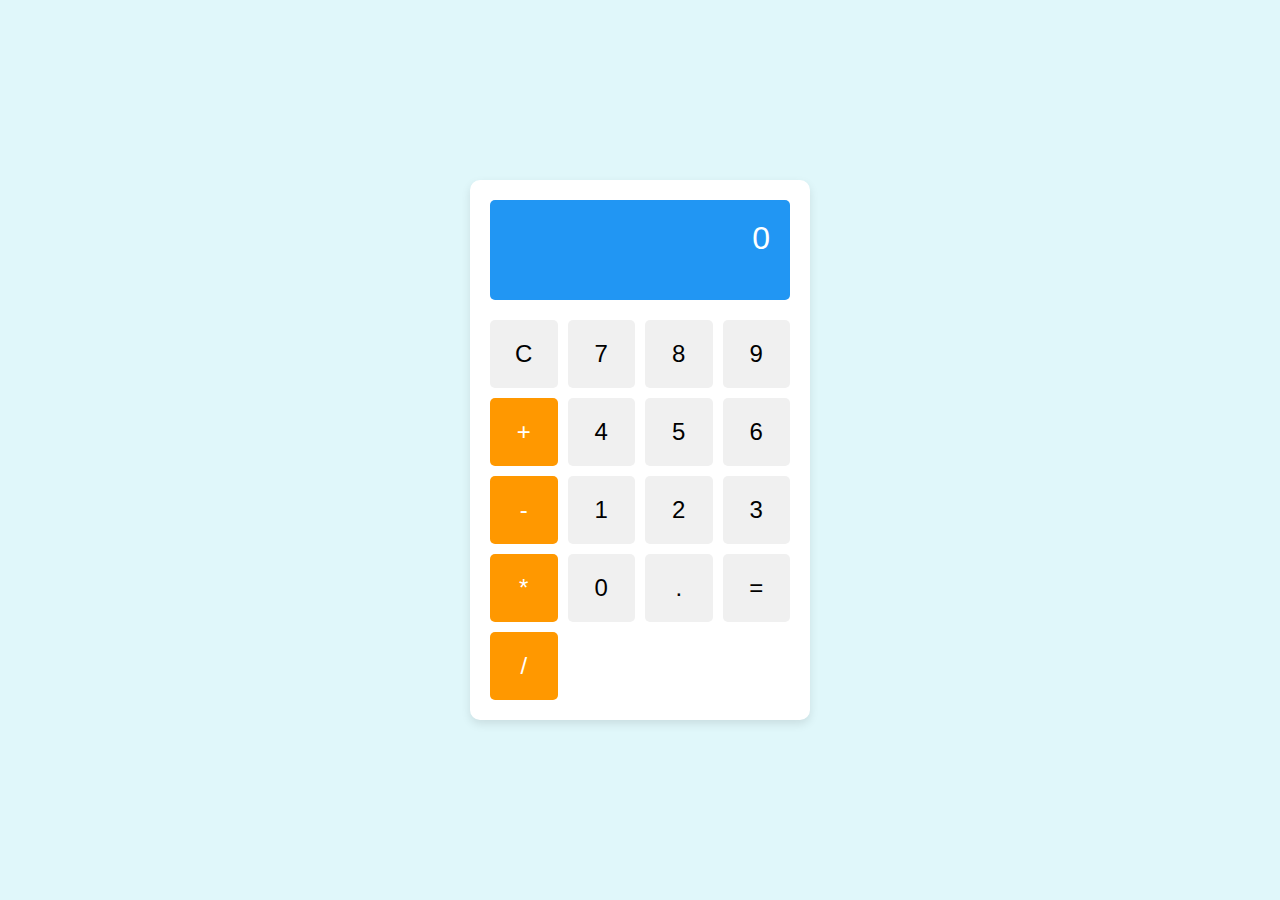
<file: Calculator/index.html>
<!DOCTYPE html>
<html lang="en">
<head>
    <meta charset="UTF-8">
    <meta name="viewport" content="width=device-width, initial-scale=1.0">
    <title>Basic Calculator</title>
    <link rel="stylesheet" href="styles.css">
</head>
<body>
    <div class="calculator">
        <div class="display" id="display">0</div>
        <div class="buttons">
            <button class="btn" onclick="clearDisplay()">C</button>
            <button class="btn" onclick="appendNumber('7')">7</button>
            <button class="btn" onclick="appendNumber('8')">8</button>
            <button class="btn" onclick="appendNumber('9')">9</button>
            <button class="btn operator" onclick="appendOperator('+')">+</button>

            <button class="btn" onclick="appendNumber('4')">4</button>
            <button class="btn" onclick="appendNumber('5')">5</button>
            <button class="btn" onclick="appendNumber('6')">6</button>
            <button class="btn operator" onclick="appendOperator('-')">-</button>

            <button class="btn" onclick="appendNumber('1')">1</button>
            <button class="btn" onclick="appendNumber('2')">2</button>
            <button class="btn" onclick="appendNumber('3')">3</button>
            <button class="btn operator" onclick="appendOperator('*')">*</button>

            <button class="btn" onclick="appendNumber('0')">0</button>
            <button class="btn" onclick="appendOperator('.')">.</button>
            <button class="btn" onclick="calculate()">=</button>
            <button class="btn operator" onclick="appendOperator('/')">/</button>
        </div>
    </div>

    <script src="script.js"></script>
</body>
</html>
</file>
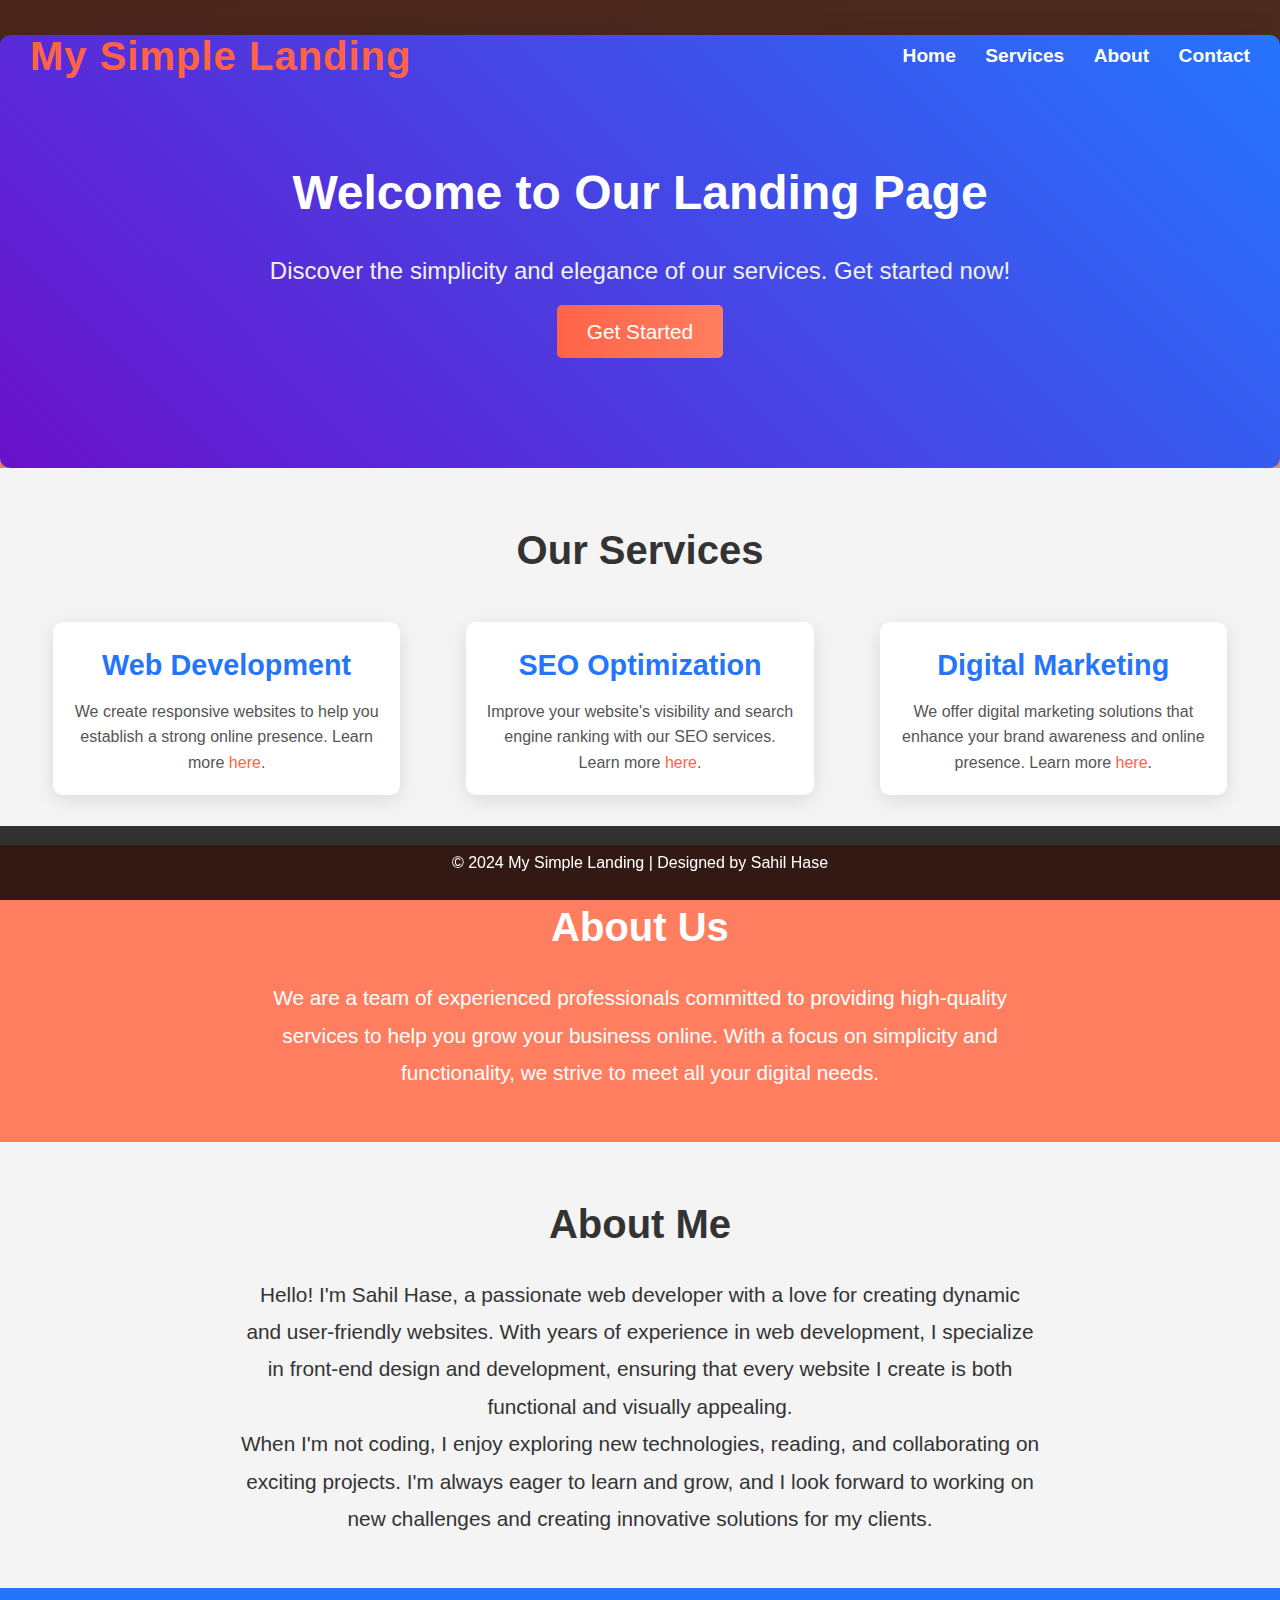
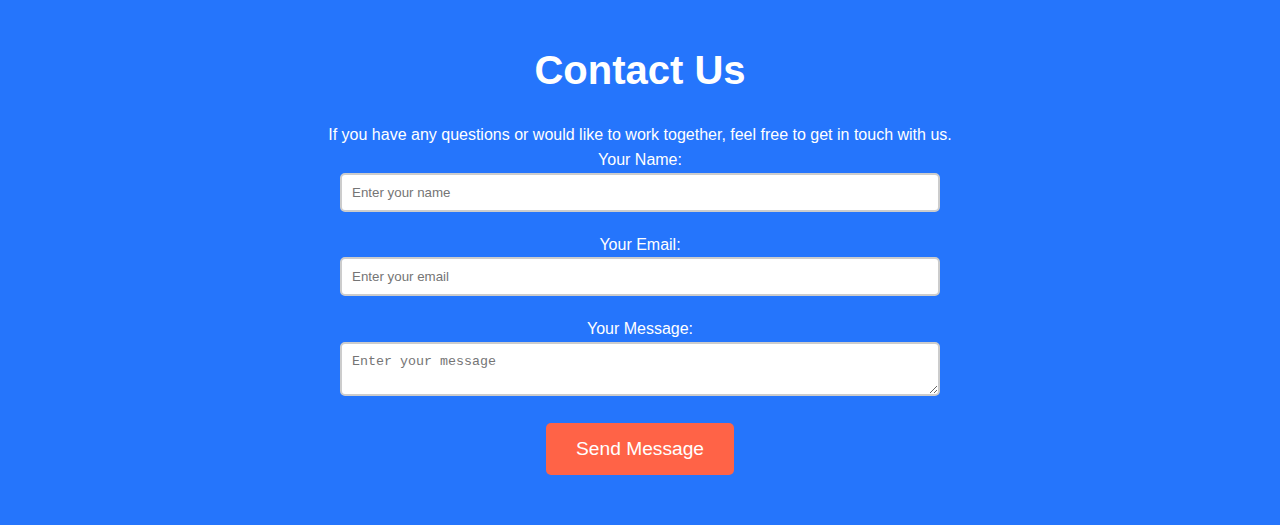
<file: Landing Page/index.html>
<!DOCTYPE html>
<html lang="en">
<head>
    <meta charset="UTF-8">
    <meta name="viewport" content="width=device-width, initial-scale=1.0">
    <title>My Simple Landing Page</title>
    <link rel="stylesheet" href="styles.css">
</head>
<body>
    <header>
        <div class="logo">
            <h1>My Simple Landing</h1>
        </div>
        <nav>
            <ul>
                <li><a href="#home">Home</a></li>
                <li><a href="#services">Services</a></li>
                <li><a href="#about">About</a></li>
                <li><a href="#contact">Contact</a></li>
            </ul>
        </nav>
    </header>

    <section id="home" class="main-content">
        <div class="hero">
            <h2>Welcome to Our Landing Page</h2>
            <p>Discover the simplicity and elegance of our services. Get started now!</p>
            <a href="#services" class="cta-button">Get Started</a>
        </div>
    </section>

    <section id="services" class="services">
        <h2>Our Services</h2>
        <div class="service-cards">
            <div class="service-card">
                <h3>Web Development</h3>
                <p>We create responsive websites to help you establish a strong online presence. Learn more <a href="#contact">here</a>.</p>
            </div>
            <div class="service-card">
                <h3>SEO Optimization</h3>
                <p>Improve your website's visibility and search engine ranking with our SEO services. Learn more <a href="#contact">here</a>.</p>
            </div>
            <div class="service-card">
                <h3>Digital Marketing</h3>
                <p>We offer digital marketing solutions that enhance your brand awareness and online presence. Learn more <a href="#contact">here</a>.</p>
            </div>
        </div>
    </section>

    <section id="about" class="about">
        <h2>About Us</h2>
        <p>We are a team of experienced professionals committed to providing high-quality services to help you grow your business online. With a focus on simplicity and functionality, we strive to meet all your digital needs.</p>
    </section>

    <!-- About Me Section -->
    <section id="about-me" class="about-me">
        <h2>About Me</h2>
        <p>Hello! I'm Sahil Hase, a passionate web developer with a love for creating dynamic and user-friendly websites. With years of experience in web development, I specialize in front-end design and development, ensuring that every website I create is both functional and visually appealing.</p>
        <p>When I'm not coding, I enjoy exploring new technologies, reading, and collaborating on exciting projects. I'm always eager to learn and grow, and I look forward to working on new challenges and creating innovative solutions for my clients.</p>
    </section>

    <!-- Contact Section -->
    <section id="contact" class="contact">
        <h2>Contact Us</h2>
        <p>If you have any questions or would like to work together, feel free to get in touch with us.</p>
        <form action="#" method="POST">
            <label for="name">Your Name:</label>
            <input type="text" id="name" name="name" placeholder="Enter your name" required>
            <label for="email">Your Email:</label>
            <input type="email" id="email" name="email" placeholder="Enter your email" required>
            <label for="message">Your Message:</label>
            <textarea id="message" name="message" placeholder="Enter your message" required></textarea>
            <button type="submit">Send Message</button>
        </form>
    </section>

    <footer>
        <p>&copy; 2024 My Simple Landing | Designed by Sahil Hase</p>
    </footer>
</body>
</html>
</file>
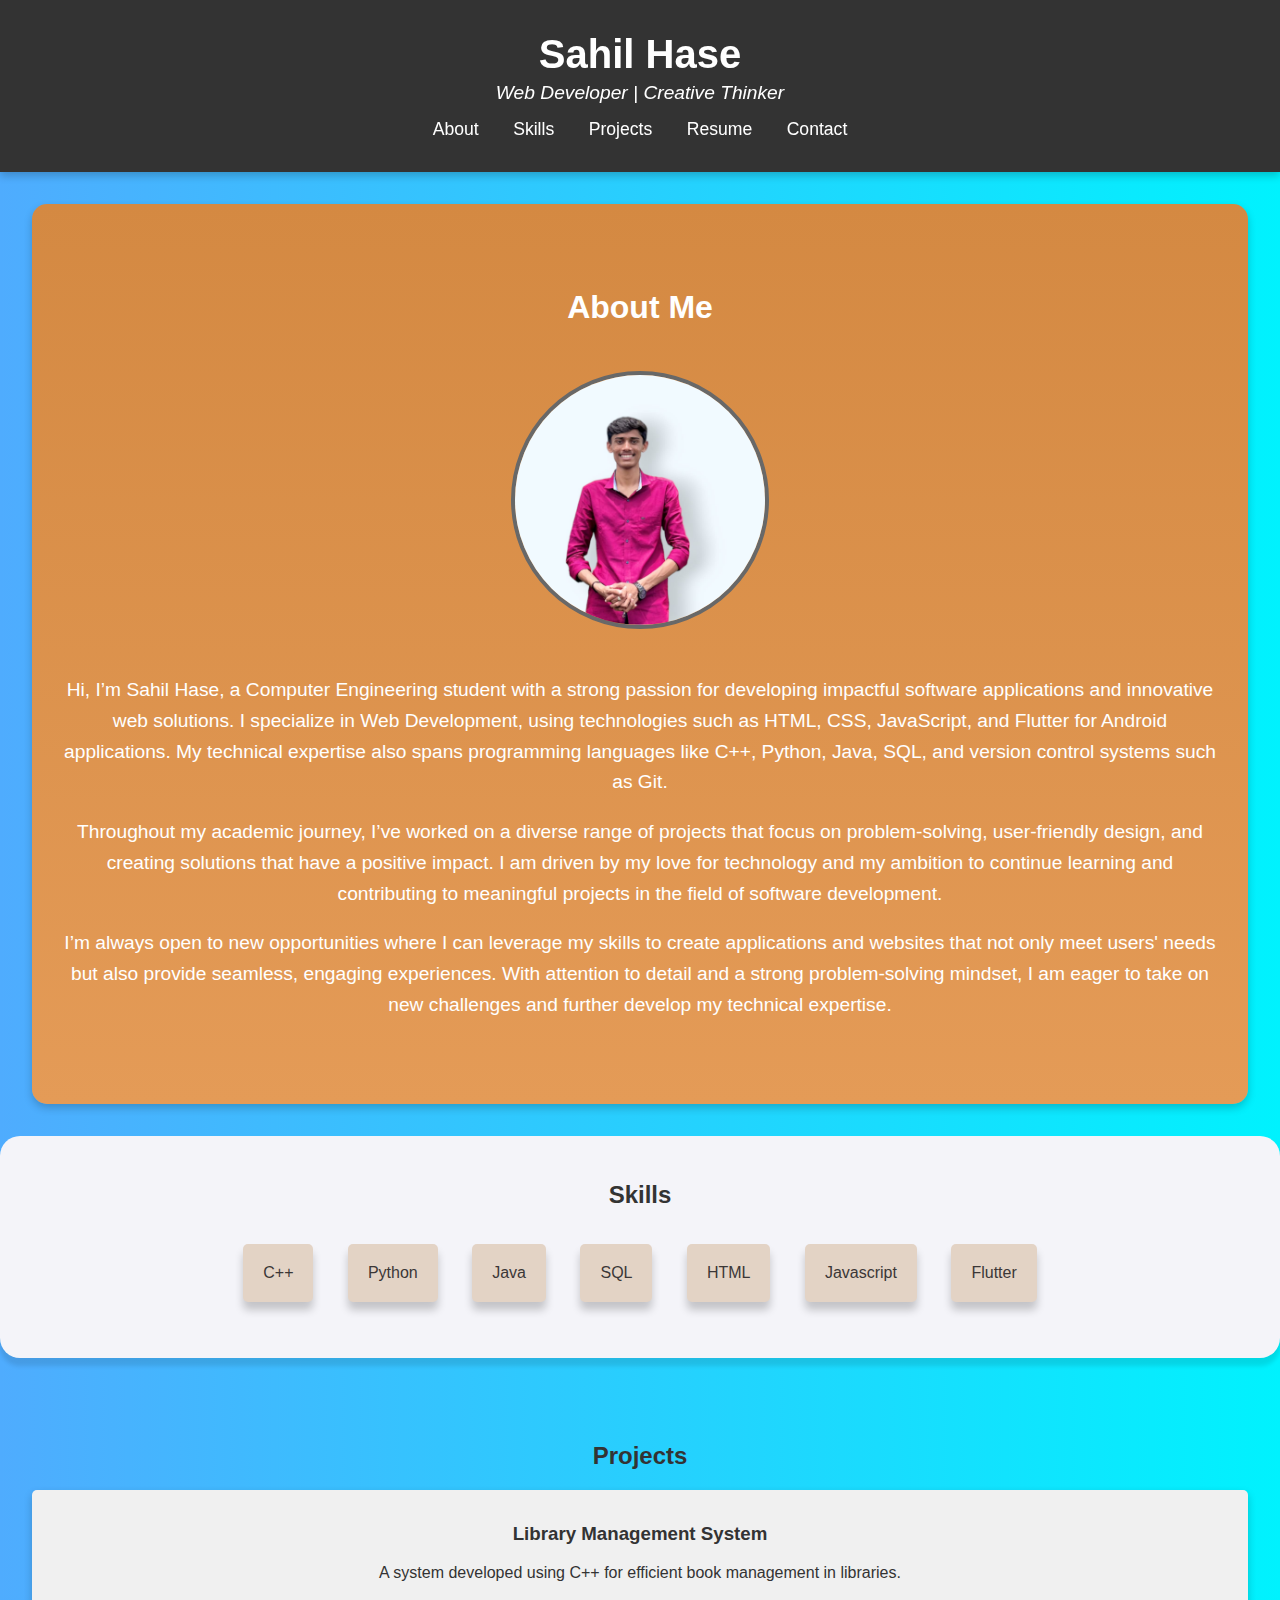
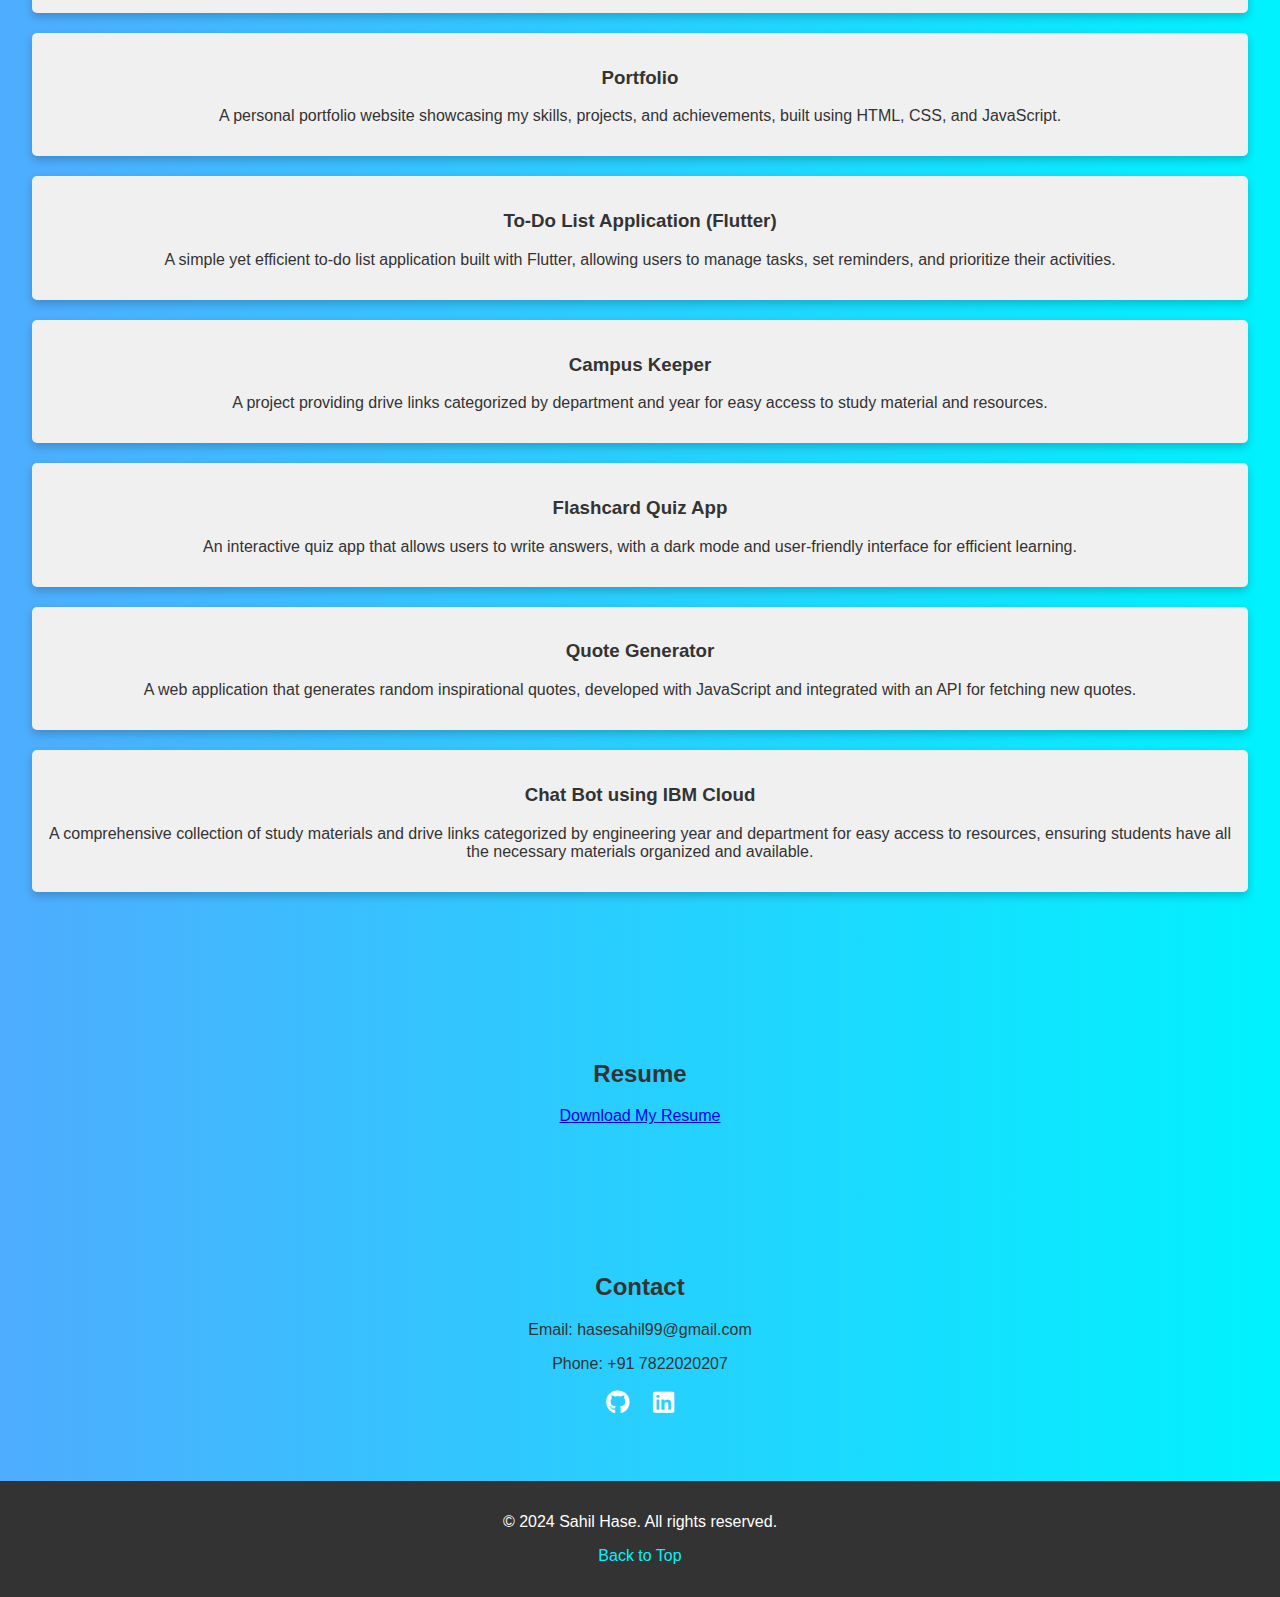
<file: Portfolio/portfolio.html>
<!DOCTYPE html>
<html lang="en">
<head>
    <meta charset="UTF-8">
    <meta name="viewport" content="width=device-width, initial-scale=1.0">
    <title>Personal Portfolio</title>
    <link rel="stylesheet" href="https://cdnjs.cloudflare.com/ajax/libs/font-awesome/6.0.0-beta3/css/all.min.css">
    <style>
        body {
            font-family: Arial, sans-serif;
            margin: 0;
            padding: 0;
            background: linear-gradient(to right, #4facfe, #00f2fe);
            color: #333;
            animation: fadeIn 2s ease-in-out;
        }

        header {
            text-align: center;
            background: #333;
            color: #fff;
            padding: 2rem 1rem;
            position: sticky;
            top: 0;
            z-index: 1000;
            box-shadow: 0 4px 8px rgba(0, 0, 0, 0.2);
        }

        header h1 {
            margin: 0;
            font-size: 2.5rem;
        }

        header p {
            margin: 5px 0 15px;
            font-size: 1.2rem;
            font-style: italic;
        }

        header nav a {
            color: #fff;
            text-decoration: none;
            margin: 0 15px;
            font-size: 1.1rem;
            transition: color 0.3s;
        }

        header nav a:hover {
            color: #00f2fe;
        }

        section {
            padding: 4rem 2rem;
            text-align: center;
        }

        /* About Section with a new gradient */
        section#about {
            background: linear-gradient(to bottom, #d48942, #e49b57); /* New Gradient */
            color: #fff;
            animation: slideInLeft 1s ease-in-out;
            border-radius: 15px;
            margin: 2rem;
            box-shadow: 0 4px 8px rgba(0, 0, 0, 0.2);
        }

        section img {
            width: 250px;
            height: 250px;
            border-radius: 50%;
            margin: 23px auto;
            border: 4px solid #686868;
           
        }

        section#about p {
            font-size: 1.2rem;
            line-height: 1.6;
        }

        /* Skills Section with light background */
        section#skills {
            background-color: #f4f4f9; /* Light background */
            padding: 25px;
            border-radius: 20px;
            box-shadow: 0 8px 4px rgba(0, 0, 0, 0.1);
        }

        section#skills ul {
            list-style-type: none;
            padding: 0;
        }

        section#skills ul li {
            display: inline-block;
            background: #e3d3c5;
            color: #3b3737;
            padding: 20px 20px;
            margin: 15px;
            border-radius: 5px;
            font-size: 1rem;
            box-shadow: 0 8px 8px rgba(0, 0, 0, 0.2);
        }

        section#projects ul {
            list-style-type: none;
            padding: 0;
        }

        section#projects ul li {
            margin: 20px 0;
            padding: 15px;
            background: #f0f0f0;
            border-radius: 5px;
            box-shadow: 0 4px 8px rgba(0, 0, 0, 0.2);
            animation: zoomIn 1s;
        }

        footer {
            text-align: center;
            padding: 1rem;
            background: #333;
            color: #fff;
        }

        footer a {
            color: #00f2fe;
            text-decoration: none;
        }

        .social-icons a {
            color: #fff;
            margin: 0 10px;
            font-size: 1.5rem;
            transition: transform 0.3s;
        }

        .social-icons a:hover {
            transform: scale(1.2);
        }

        @keyframes fadeIn {
            from { opacity: 0; }
            to { opacity: 1; }
        }

        @keyframes slideInLeft {
            from { transform: translateX(-100%); }
            to { transform: translateX(0); }
        }

        @keyframes zoomIn {
            from { transform: scale(0.8); opacity: 0; }
            to { transform: scale(1); opacity: 1; }
        }

    </style>
</head>
<body>
    <header>
        <h1>Sahil Hase</h1>
        <p>Web Developer | Creative Thinker</p>
        <nav>
            <a href="#about">About</a>
            <a href="#skills">Skills</a>
            <a href="#projects">Projects</a>
            <a href="#resume">Resume</a>
            <a href="#contact">Contact</a>
        </nav>
    </header>
    <section id="about">
        <h1>About Me</h1>
        <img src="your-image.jpg" alt="Sahil Hase">
        <p>Hi, I’m Sahil Hase, a Computer Engineering student with a strong passion for developing impactful software applications and innovative web solutions. I specialize in Web Development, using technologies such as HTML, CSS, JavaScript, and Flutter for Android applications. My technical expertise also spans programming languages like C++, Python, Java, SQL, and version control systems such as Git.</p>
        <p>Throughout my academic journey, I’ve worked on a diverse range of projects that focus on problem-solving, user-friendly design, and creating solutions that have a positive impact. I am driven by my love for technology and my ambition to continue learning and contributing to meaningful projects in the field of software development.</p>
        <p>I’m always open to new opportunities where I can leverage my skills to create applications and websites that not only meet users' needs but also provide seamless, engaging experiences. With attention to detail and a strong problem-solving mindset, I am eager to take on new challenges and further develop my technical expertise.</p>
    </section>
    
    

    <section id="skills">
        <h2>Skills</h2>
        <ul>
            <li>C++</li>
            <li>Python</li>
            <li>Java</li>
            <li>SQL</li>
            <li>HTML</li>
            <li>Javascript</li>
            <li>Flutter</li>
        </ul>
    </section>

    <section id="projects">
        <h2>Projects</h2>
        <ul>
            <li>
                <h3>Library Management System</h3>
                <p>A system developed using C++ for efficient book management in libraries.</p>
            </li>
            <li>
                <h3>Portfolio</h3>
                <p>A personal portfolio website showcasing my skills, projects, and achievements, built using HTML, CSS, and JavaScript.</p>
            </li>
            <li>
                <h3>To-Do List Application (Flutter)</h3>
                <p>A simple yet efficient to-do list application built with Flutter, allowing users to manage tasks, set reminders, and prioritize their activities.</p>
            </li>
            <li>
                <h3>Campus Keeper</h3>
                <p>A project providing drive links categorized by department and year for easy access to study material and resources.</p>
            </li>
            <li>
                <h3>Flashcard Quiz App</h3>
                <p>An interactive quiz app that allows users to write answers, with a dark mode and user-friendly interface for efficient learning.</p>
            </li>

            <li>
                <h3>Quote Generator</h3>
                <p>A web application that generates random inspirational quotes, developed with JavaScript and integrated with an API for fetching new quotes.</p>
            </li>
            <li>
                <h3>Chat Bot using IBM Cloud</h3>
                <p>A comprehensive collection of study materials and drive links categorized by engineering year and department for easy access to resources, ensuring students have all the necessary materials organized and available.</p>
            </li>
        </ul>
    </section>

    <section id="resume">
        <h2>Resume</h2>
        <a href="file:///C:/Users/hases/Desktop/codesoft%20intern/portfolio/Sahil%20Hase%20Resume.pdf.pdf" download>Download My Resume</a>
    </section>

    <section id="contact">
        <h2>Contact</h2>
        <p>Email: hasesahil99@gmail.com</p>
        <p>Phone: +91 7822020207</p>
        <div class="social-icons">
            <a href="https://github.com/sahilhase0009?tab=repositories" target="_blank"><i class="fab fa-github"></i></a>
            <a href="https://www.linkedin.com/in/sahil-hase-255603271/" target="_blank"><i class="fab fa-linkedin"></i></a>
        </div>
    </section>

    <footer>
        <p>&copy; 2024 Sahil Hase. All rights reserved.</p>
        <p><a href="#">Back to Top</a></p>
    </footer>
</body>
</html>
</file>
<file: Calculator/styles.css>
body {
    font-family: Arial, sans-serif;
    display: flex;
    justify-content: center;
    align-items: center;
    height: 100vh;
    background-color: #e0f7fa; /* Change background color of the page */
    margin: 0;
}

.calculator {
    width: 300px;
    background-color: #fff;
    box-shadow: 0 4px 10px rgba(0, 0, 0, 0.1);
    border-radius: 10px;
    padding: 20px;
}

.display {
    background-color: #2196f3; /* Changed display background color to blue */
    color: white;
    text-align: right;
    padding: 20px;
    font-size: 2em;
    border-radius: 5px;
    min-height: 60px;
}

.buttons {
    display: grid;
    grid-template-columns: repeat(4, 1fr);
    gap: 10px;
    margin-top: 20px;
}

button {
    background-color: #f0f0f0;
    border: none;
    padding: 20px;
    font-size: 1.5em;
    cursor: pointer;
    border-radius: 5px;
    transition: background-color 0.3s;
}

button:hover {
    background-color: #ddd;
}

button:active {
    background-color: #ccc; /* Slight color change when button is clicked */
}

button.operator {
    background-color: #ff9800; /* Set background color for operators */
    color: white;
}

button.operator:hover {
    background-color: #fb8c00; /* Hover effect for operators */
}
</file>
<file: Landing Page/styles.css>
/* General Reset */
* {
    margin: 0;
    padding: 0;
    box-sizing: border-box;
}

/* Body Styling */
body {
    font-family: 'Poppins', sans-serif;
    line-height: 1.6;
    background: linear-gradient(135deg, #ff7e5f, #feb47b);
    color: #fff;
    overflow-x: hidden;
}

/* Header Styling */
header {
    background-color: rgba(0, 0, 0, 0.7);
    color: #fff;
    padding: 1.5rem 0;
    display: flex;
    justify-content: space-between;
    align-items: center;
    padding-left: 30px;
    padding-right: 30px;
    border-bottom: 3px solid #fff;
}

header .logo h1 {
    font-size: 2.5rem;
    font-weight: bold;
    letter-spacing: 1px;
    color: #ff6347; /* Tomato color */
}

header nav ul {
    list-style-type: none;
}

header nav ul li {
    display: inline;
    margin-left: 25px;
}

header nav ul li a {
    text-decoration: none;
    color: #fff;
    font-size: 1.2rem;
    font-weight: 600;
    transition: color 0.3s;
}

header nav ul li a:hover {
    color: #ff6347;
}

/* Main Content Styling */
.main-content {
    background: linear-gradient(45deg, #6a11cb, #2575fc);
    padding: 120px 20px;
    text-align: center;
    border-radius: 10px;
    box-shadow: 0px 15px 40px rgba(0, 0, 0, 0.2);
    margin-top: -80px;
}

.main-content .hero h2 {
    font-size: 3rem;
    font-weight: bold;
    margin-bottom: 20px;
    color: #fff;
}

.main-content .hero p {
    font-size: 1.5rem;
    margin-bottom: 25px;
    color: #f2f2f2;
}

.main-content .cta-button {
    background: linear-gradient(90deg, #ff6347, #ff7e5f);
    color: #fff;
    padding: 15px 30px;
    font-size: 1.3rem;
    text-decoration: none;
    border-radius: 5px;
    transition: background 0.3s, transform 0.2s;
}

.main-content .cta-button:hover {
    background: linear-gradient(90deg, #feb47b, #ff7e5f);
    transform: scale(1.1);
}

/* Services Section */
.services {
    padding: 50px 20px;
    text-align: center;
    background-color: #f4f4f4;
}

.services h2 {
    font-size: 2.5rem;
    margin-bottom: 20px;
    color: #333;
}

.service-cards {
    display: flex;
    justify-content: space-around;
    margin-top: 40px;
}

.service-card {
    background-color: #fff;
    color: #333;
    width: 28%;
    padding: 20px;
    border-radius: 10px;
    box-shadow: 0 5px 20px rgba(0, 0, 0, 0.1);
    transition: transform 0.3s, box-shadow 0.3s;
}

.service-card h3 {
    font-size: 1.8rem;
    margin-bottom: 10px;
    color: #2575fc;
}

.service-card p {
    font-size: 1rem;
    color: #555;
}

.service-card a {
    color: #ff6347;
    text-decoration: none;
}

.service-card a:hover {
    text-decoration: underline;
}

.service-card:hover {
    transform: translateY(-10px);
    box-shadow: 0 10px 30px rgba(0, 0, 0, 0.2);
}

/* About Section */
.about {
    padding: 50px 20px;
    text-align: center;
    background-color: #ff7e5f;
    color: #fff;
}

.about h2 {
    font-size: 2.5rem;
    margin-bottom: 20px;
}

.about p {
    font-size: 1.3rem;
    max-width: 800px;
    margin: 0 auto;
    line-height: 1.8;
}

/* About Me Section */
.about-me {
    padding: 50px 20px;
    text-align: center;
    background-color: #f4f4f4;
    color: #333;
}

.about-me h2 {
    font-size: 2.5rem;
    margin-bottom: 20px;
}

.about-me p {
    font-size: 1.3rem;
    max-width: 800px;
    margin: 0 auto;
    line-height: 1.8;
}

/* Contact Section */
.contact {
    padding: 50px 20px;
    text-align: center;
    background-color: #2575fc;
    color: #fff;
}

.contact h2 {
    font-size: 2.5rem;
    margin-bottom: 20px;
}

.contact form {
    max-width: 600px;
    margin: 0 auto;
}

.contact input,
.contact textarea {
    width: 100%;
    padding: 10px;
    margin-bottom: 20px;
    border: 2px solid #ccc;
    border-radius: 5px;
}

.contact button {
    background-color: #ff6347;
    color: #fff;
    padding: 15px 30px;
    border: none;
    border-radius: 5px;
    font-size: 1.2rem;
    cursor: pointer;
}

.contact button:hover {
    background-color: #feb47b;
}

/* Footer Styling */
footer {
    background-color: rgba(0, 0, 0, 0.8);
    color: #fff;
    text-align: center;
    padding: 1.5rem 0;
    position: fixed;
    bottom: 0;
    width: 100%;
}

/* Animations */
@keyframes fadeIn {
    0% {
        opacity: 0;
        transform: translateY(30px);
    }
    100% {
        opacity: 1;
        transform: translateY(0);
    }
}
</file>
